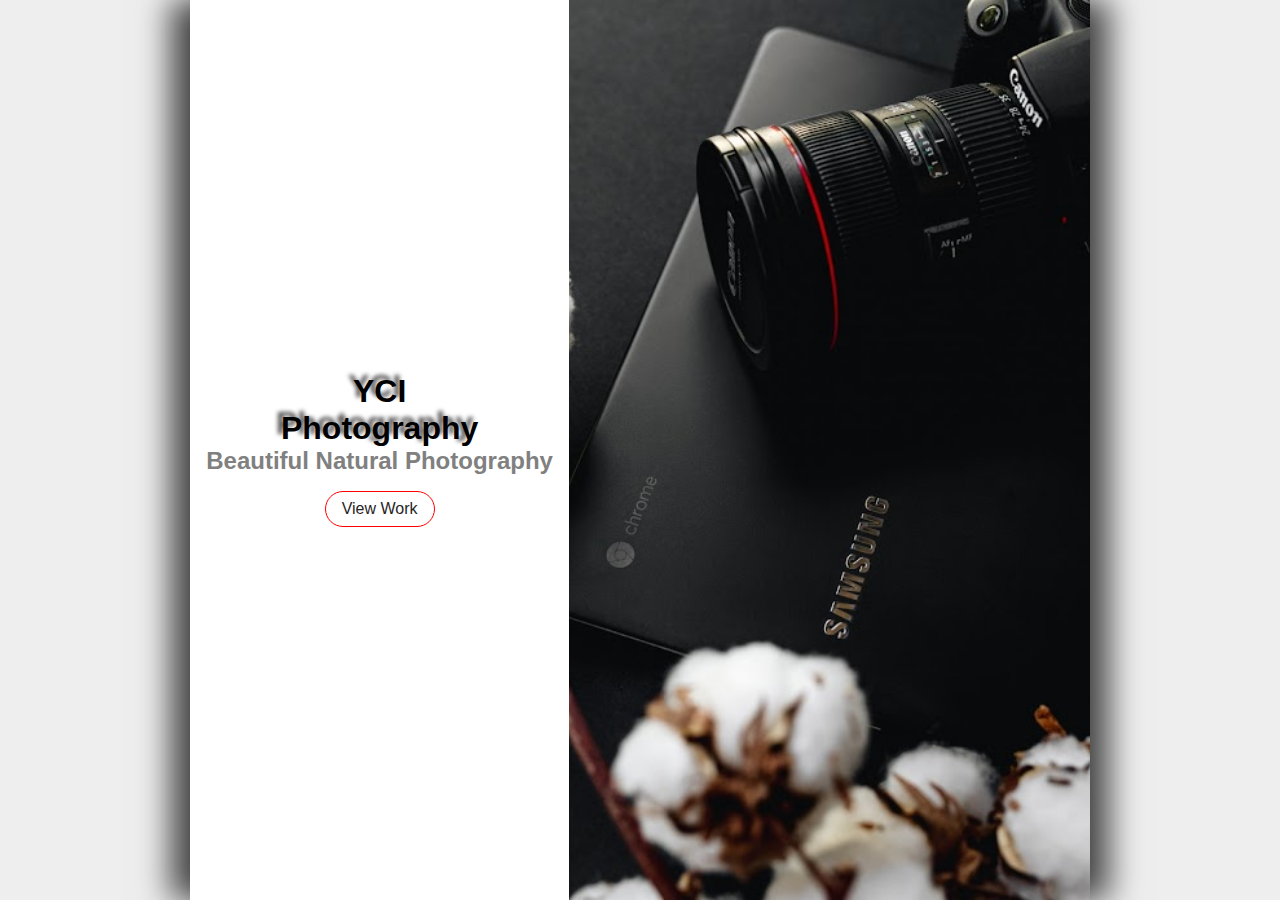
<file: index.html>
<!DOCTYPE html>
<html lang="en">
<head>
    <meta charset="UTF-8">
    <meta http-equiv="X-UA-Compatible" content="IE=edge">
    <meta name="viewport" content="width=, initial-scale=1.0">
    <link rel="icon" href="images/favicon.jfif" type="image/ x-icon">
    <link rel="stylesheet" href="style.css">

    <title>YCI Photography-Home</title>

    
</head>
<body>
    <!-- <<div class="top-container">
    <h1 class ="hr1">YCI</h1>
    <h1 class="hr2">Photography</h1><br/>
        <h2>Beautiful Nature Photography</h2>
    
        <a href="viewwork.html" target="_blank">View Work</a>
 </div> -->
<main>
    <div id="landing">
        <div id="landing-text">
            <div id="landing-text-inner">
                <h1>YCI<br/> Photography</h1>
                <h2>Beautiful Natural Photography</h2>
               <a href="viewwork.html" target="_blank">View Work</a>
            </div>
        </div>
        <div id="landing-image"></div>
        </div>
        <!-- <div id="images">
            <div id="header">
                <h2>Our Work</h2>
            </div>
        <img src="images/photo2.jfif" alt="photo 1">
        <div class="caption">
            <h3>Sea Rock</h3>
            <p>Lorem ipsum dolor sit amet consectetur adipisicing elit. Dolorum aut, blanditiis eaque deleniti.

            </p>
        </div>
        <img src="images/photo3.jfif" alt="photo2">
        <div class="caption">
            <h3>Forest</h3>
            <p>Lorem ipsum dolor sit amet consectetur adipisicing elit. Dolorum aut, blanditiis eaque deleniti.

            </p>
        </div>
        <img src="images/photo4.jfif" alt="photo3">
        <div class="caption">
            <h3>Herb</h3>
            <p>Lorem ipsum dolor sit amet consectetur adipisicing elit. Dolorum aut, blanditiis eaque deleniti.

            </p>
        </div>
        <img src="images/photo5.jfif" alt="photo4">
        <div class="caption">
            <h3>Animal</h3>
            <p>Lorem ipsum dolor sit amet consectetur adipisicing elit. Dolorum aut, blanditiis eaque deleniti.

            </p>
        </div>
        <img src="images/photo6.jfif" alt="photo5">
        <div class="caption">
            <h3>Earth</h3>
            <p>Lorem ipsum dolor sit amet consectetur adipisicing elit. Dolorum aut, blanditiis eaque deleniti.

            </p>
        </div>
        </div>
        
</main>
<footer>
    <h3>Get In Touch</h3>
    <p>Email or call us to set up a consult</p>
    <p>Email:<strong>winong.68@gmail.com</strong></p>
    <p>Phone:<strong>+959449713343</strong></p>
</footer>
    

</body>
</html> -->
</file>
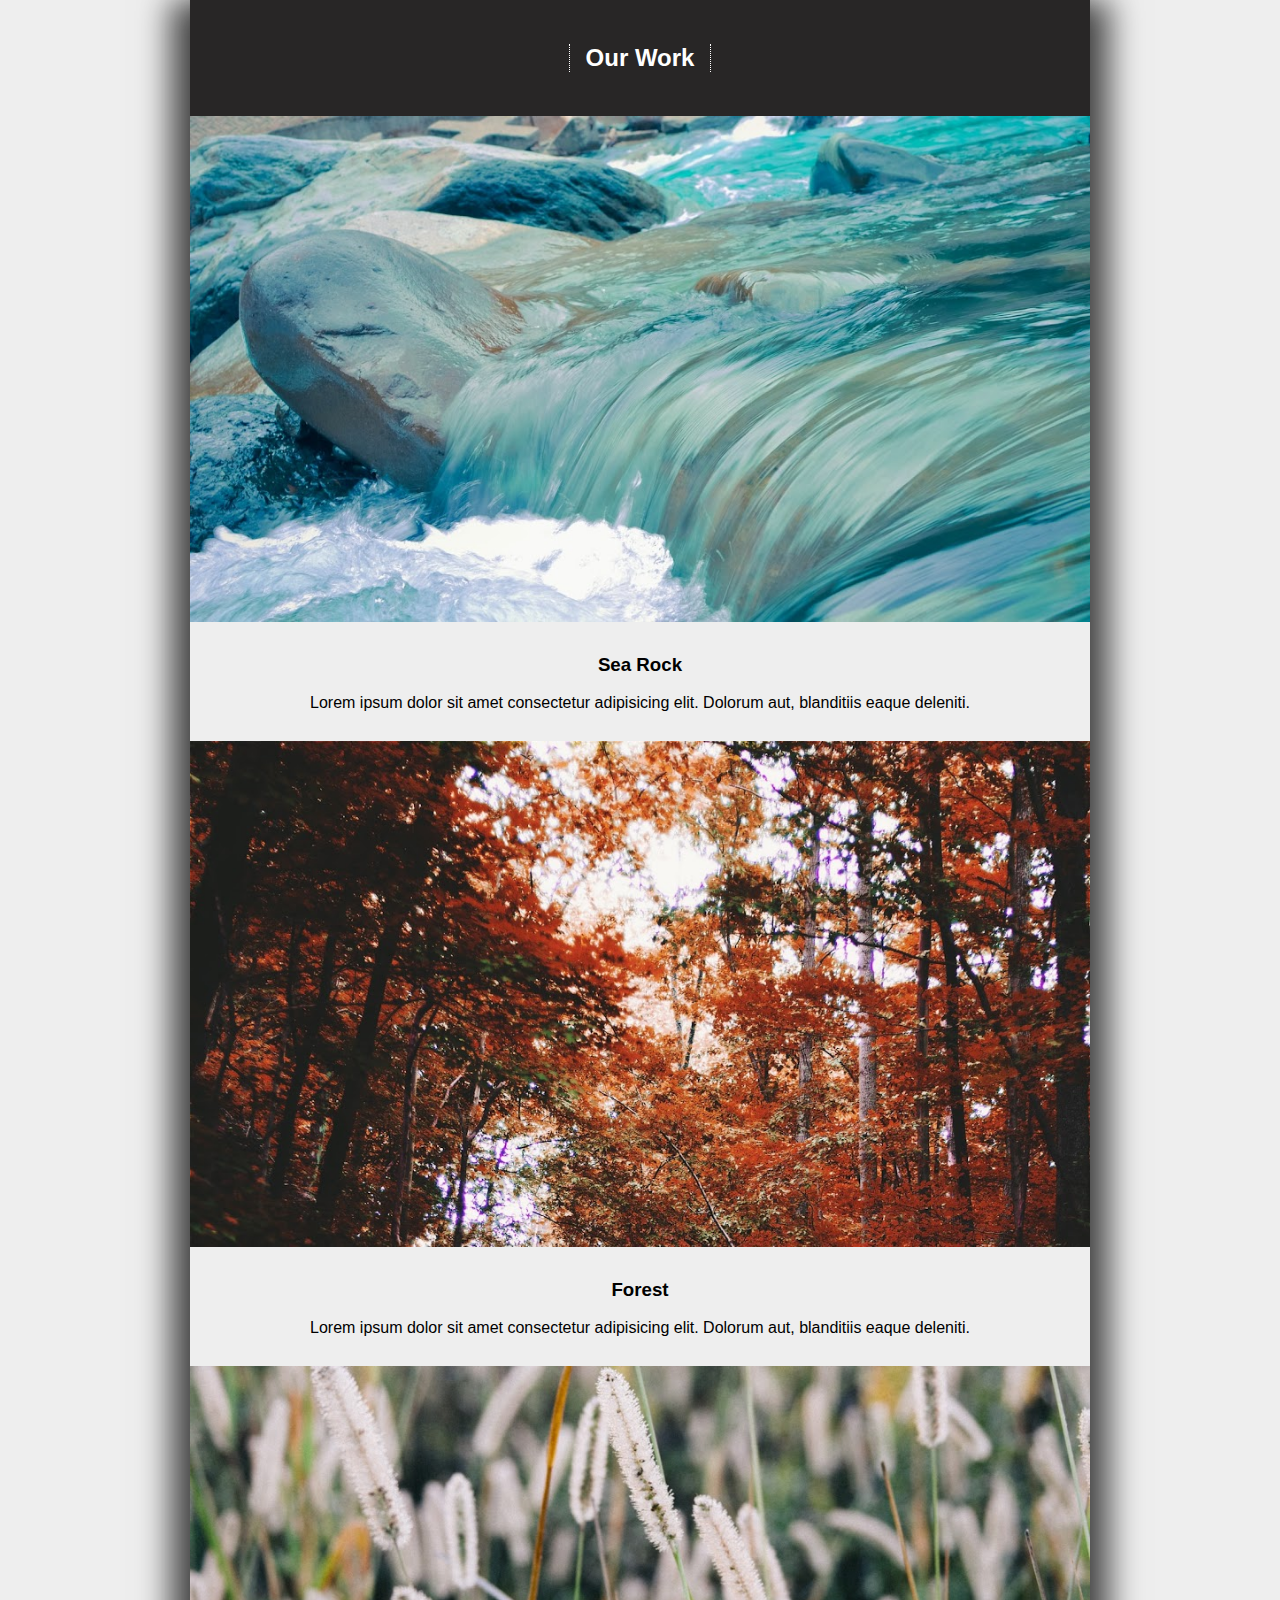
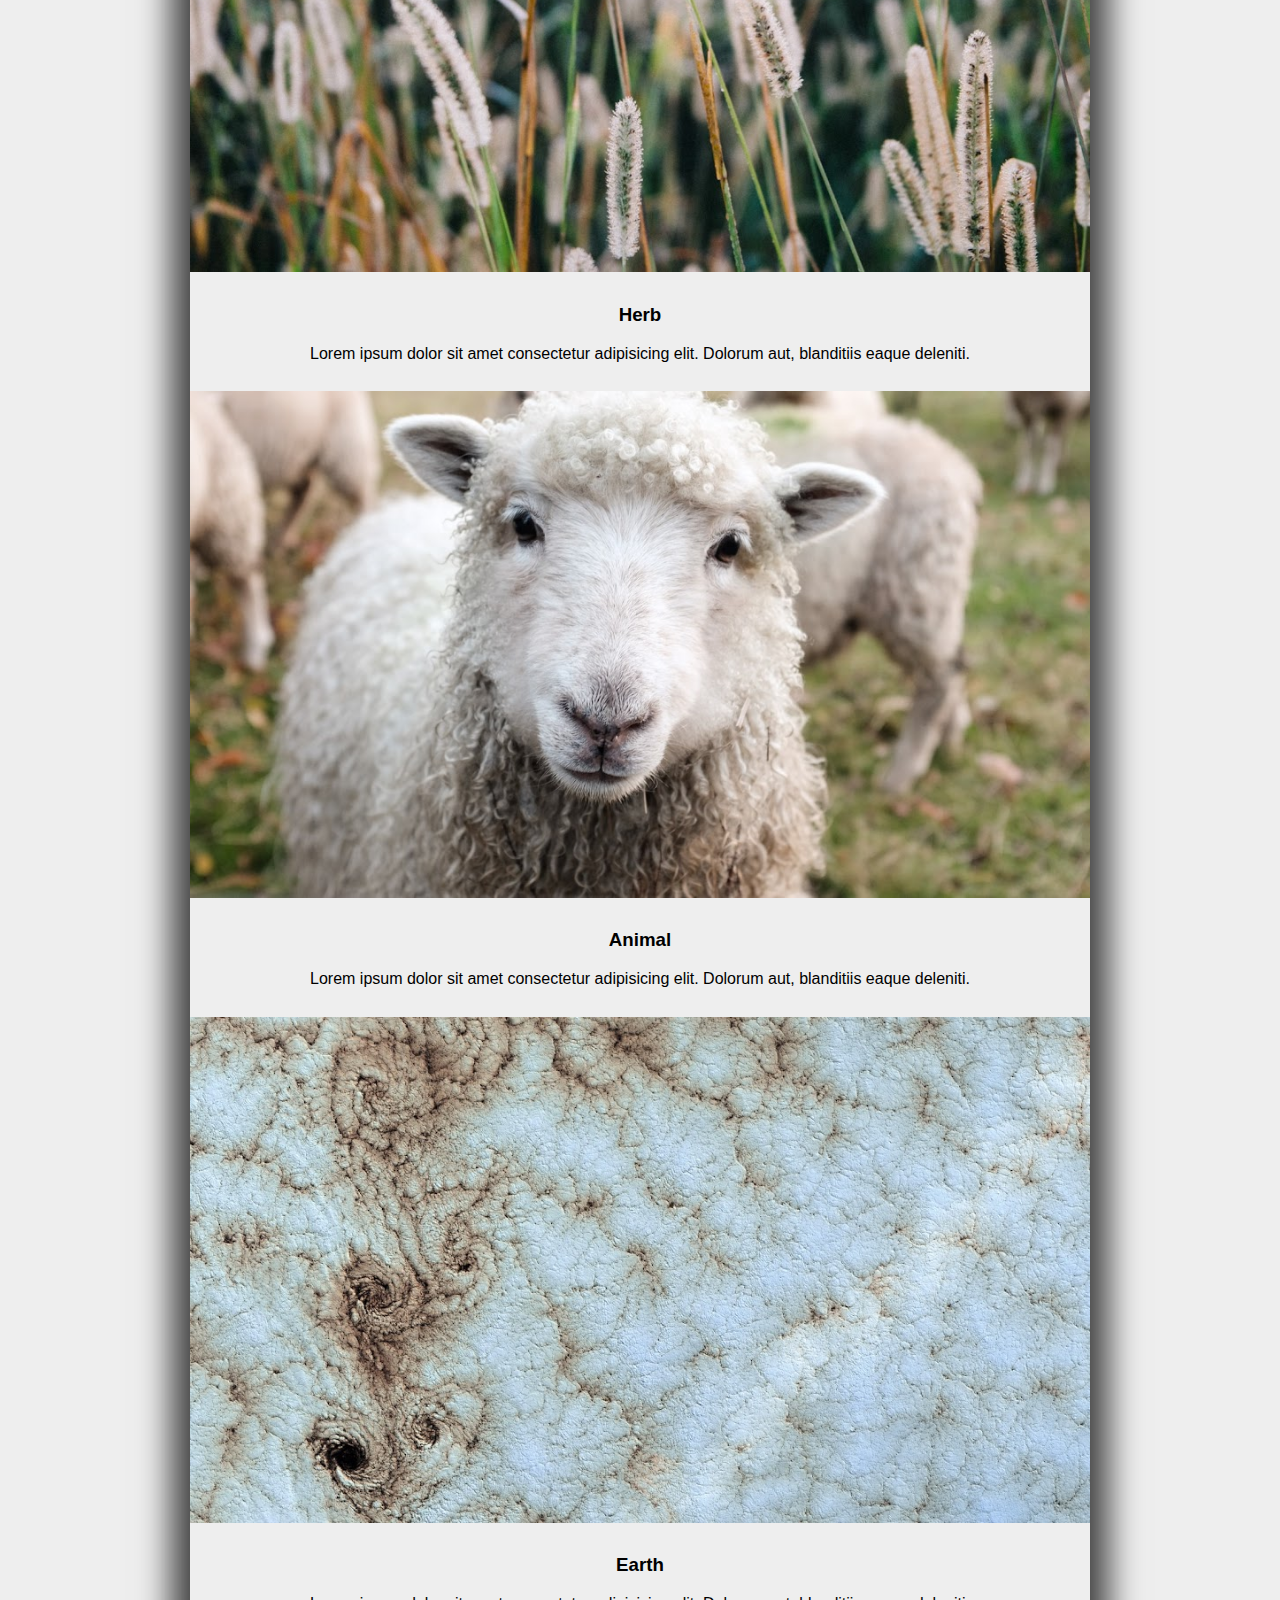
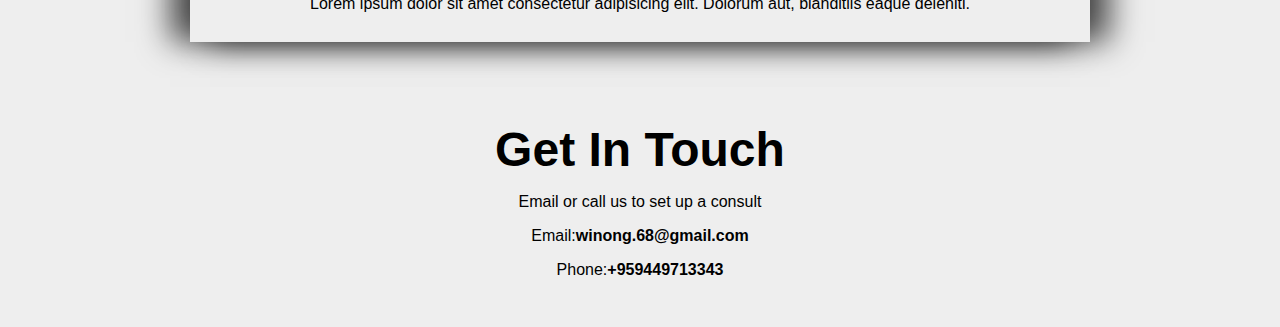
<file: viewwork.html>
<!DOCTYPE html>
<html lang="en">
<head>
    <meta charset="UTF-8">
    <meta http-equiv="X-UA-Compatible" content="IE=edge">
    <meta name="viewport" content="width=device-width, initial-scale=1.0">
    <link rel="icon" href="images/favicon.jfif" type="image/ x-icon">
    <link rel="stylesheet" href="style.css">

    <title>YCI Photography-View Work</title>
</head>
<body>
    <main>
    <div id="images">
        <div id="header">
            <h2>Our Work</h2>
        </div>
    <img src="images/photo2.jfif" alt="photo 1">
    <div class="caption">
        <h3>Sea Rock</h3>
        <p>Lorem ipsum dolor sit amet consectetur adipisicing elit. Dolorum aut, blanditiis eaque deleniti.

        </p>
    </div>
    <img src="images/photo3.jfif" alt="photo2">
    <div class="caption">
        <h3>Forest</h3>
        <p>Lorem ipsum dolor sit amet consectetur adipisicing elit. Dolorum aut, blanditiis eaque deleniti.

        </p>
    </div>
    <img src="images/photo4.jfif" alt="photo3">
    <div class="caption">
        <h3>Herb</h3>
        <p>Lorem ipsum dolor sit amet consectetur adipisicing elit. Dolorum aut, blanditiis eaque deleniti.

        </p>
    </div>
    <img src="images/photo5.jfif" alt="photo4">
    <div class="caption">
        <h3>Animal</h3>
        <p>Lorem ipsum dolor sit amet consectetur adipisicing elit. Dolorum aut, blanditiis eaque deleniti.

        </p>
    </div>
    <img src="images/photo6.jfif" alt="photo5">
    <div class="caption">
        <h3>Earth</h3>
        <p>Lorem ipsum dolor sit amet consectetur adipisicing elit. Dolorum aut, blanditiis eaque deleniti.

        </p>
    </div>
    </div>
    
</main>
<footer>
<h3>Get In Touch</h3>
<p>Email or call us to set up a consult</p>
<p>Email:<strong>winong.68@gmail.com</strong></p>
<p>Phone:<strong>+959449713343</strong></p>
</footer>


</body>
</html>
</body>
</html>
</file>
<file: style.css>
body{
    font-family: 'Roboto Condensed',sans-serif;
    margin: 0;
    background:#eee;
    height: auto;
}
h1{
    text-shadow: -5px -5px 4.5px rgb(82,79,79);
    /* position: absolute;
    right: 1100px;
    bottom: px; */
    margin:0;
    
}        
h2{
    display:inline;
    color:grey;

}

    

#landing-image{
    background-image: url(images/photo1.jfif);
    background-position: center;
    background-size: cover;
    background-repeat: no-repeat;
    height:50vh;
    flex:0 1 60vw;
    margin:0;
    height:100vh;
    
}
main{
    max-width: 900px;
    margin:auto;
    box-shadow: 20px 0px 30px rgba(0, 0, 0, 0.678),-20px 0px 30px rgba(0,0,0,0.678);
}
#landing{
    background:#fff;
    height:100%;
    
}
#landing-text{
    display:flex;
    flex: 0 1 40vw;
    height:50vh;
    justify-content: center;
    align-items: center;
    text-align: center;
    padding-right: 1rem;
    padding-left:1rem;
    height:100vh;

}
a{
    padding:0.5rem 1rem;
    border:1px red solid;
    display:inline-block;
    margin:1rem 0 0;
    border-radius:30px;
    text-decoration: none;
    color: rgb(39, 37, 37);
    transition:  background  500ms ease;

}
a:hover{
    background:black;
    
}
@media(min-width:500px){
    #landing{
        display: flex;
    }
}
img{
    display: block;
    width: 100%;
}
#header{
    padding:1.5rem;
    text-align: center;
    background:rgba(26, 24, 24, 0.932);
    color: white;
}
#header h2{
    border-left: dotted 1px #fff;
    border-right: dotted 1px #fff;
    display:inline-block;
    padding-right: 1rem;
    padding-left: 1rem;
    color: white;
}
.caption{
    padding:0.8rem;
    text-align: center;
}
footer{
    text-align: center;
    padding:2rem 1rem;
    margin:auto;

}
footer h3{
    font-size: 3rem;
    margin-bottom: 0;
}
</file>
